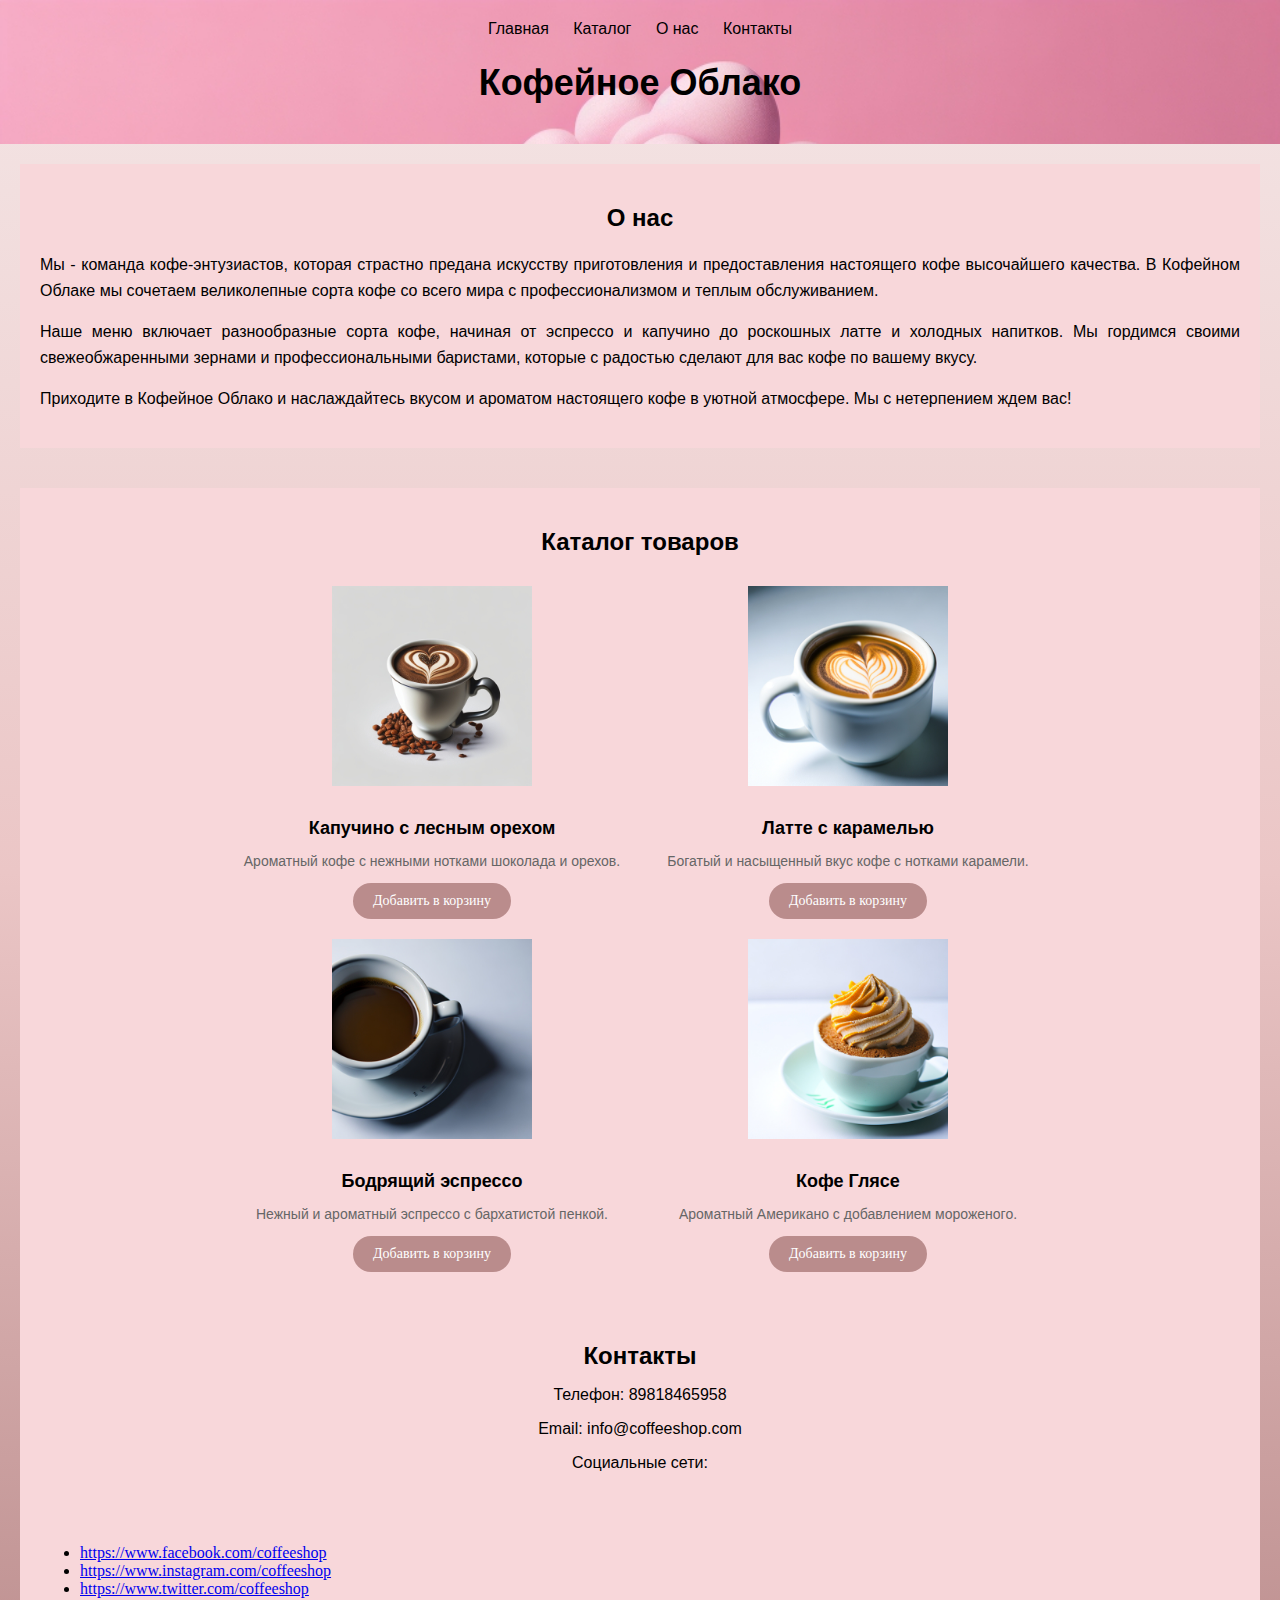
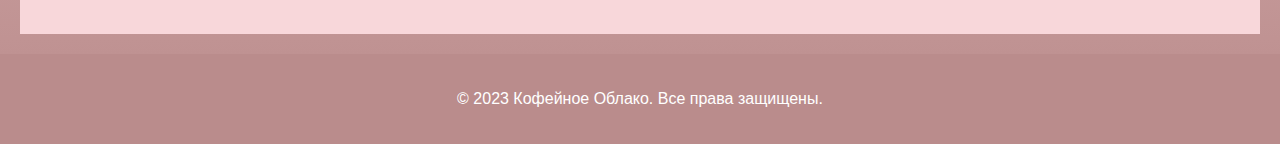
<file: organizer/target/classes/templates/index.html>
<!DOCTYPE html>
<html lang="en">
<head>

    <meta charset="UTF-8">
    <meta name="viewport" content="width=device-width, initial-scale=1.0">
    <title>Кофейное Облако</title>
    <style>
        /* Стили CSS здесь */
        body {
            font-family: "Segoe print", sans-serif;
            margin: 0;
            padding: 0;
            background-repeat: no-repeat;
            background-attachment: fixed;
            background-size: contain;
            background: -webkit-linear-gradient(90deg, #ba8c8c,#ebc6c6,#f4e6e6);/* Chrome 10-25, Safari 5.1-6 */
        }

        header {
            background-repeat: no-repeat;
            background-attachment: fixed;
            background-size: contain;
            padding: 20px;
            text-align: center;
            //background-color: #ebc6c6;
            background-image: url("header.jpg");


        }

        nav ul {
            list-style-type: none;
            margin: 0;
            padding: 0;
            overflow: hidden;
        }


        nav ul li {
            display: inline;
        }

        nav ul li a {
            color: #000;
            text-decoration: none;
            padding: 10px;
        }

        h1 {
            font-size: 36px;
            margin-bottom: 20px;
        }

        main {
            padding: 20px;
        }

        h2 {
            font-size: 24px;
            margin-bottom: 10px;
        }

        .product-list {
            list-style-type: none;
            margin: 0;
            padding: 0;
            display: flex;
            flex-wrap: wrap;
            justify-content: center;
        }

        .product-list li {
            flex: 0 0 33%;
            padding: 10px;
            text-align: center;
        }

        .product-list li img {
            width: 100%;
            max-width: 200px;
            height: auto;
            margin-bottom: 10px;
        }

        .product-list li h3 {
            font-size: 18px;
            margin-bottom: 5px;
        }

        .product-list li p {
            font-size: 14px;
            color: #666;
        }

        .product-list li button {
            background-color: #ba8c8c;
            color: #ffffff;
            border: none;
            padding: 10px 20px;
            font-size: 14px;
            cursor: pointer;
            transition: background-color 0.3s;
            border-radius: 20px; /* Задаем радиус скругления */
            font-family: "Segoe print";
        }
        .product-list li button:hover {
            background-color: #f4e6e6;
            color: #000;
            font-family: "Segoe print";
        }



        section.about {
            margin-bottom: 40px;
            //background-color: #f8d7da;
            background: #f8d7da;
            padding: 20px;
            text-align: center;
        }

        section.about h2 {
            margin-bottom: 20px;
        }

        section.about p {
            text-align: justify;
            line-height: 1.6;
        }

        section.catalog {
            background-color: #f8d7da;
            padding: 20px;
            text-align: center;
        }

        section.catalog h2 {
            margin-bottom: 20px;
        }

        section.contact {
            background-color: #f8d7da;
            padding: 20px;
            text-align: Left;
            font-family: "Comic Sans MS";
        }
        section.textcontact{
            background-color: #f8d7da;
            padding: 20px;
            text-align: center;
        }
        section.contact h2 {
            margin-bottom: 20px;

        }

        footer {
            background-color: #BA8C8C;
            color: #fff;
            padding: 20px;
            text-align: center;
        }
    </style>
    <script src="script.js"></script>
</head>
<body>
<header>
    <nav>
        <ul>
            <li><a href="#">Главная</a></li>
            <li><a href="#catalog-section">Каталог</a></li>
            <li><a href="#about">О нас</a></li>
            <li><a href="#textcontact">Контакты</a></li>
        </ul>
    </nav>
    <h1>Кофейное Облако</h1>
</header>

<main>
    <section id="about" class="about">
        <h2>О нас</h2>
        <p>Мы - команда кофе-энтузиастов, которая страстно предана искусству приготовления и предоставления настоящего кофе высочайшего качества. В Кофейном Облаке мы сочетаем великолепные сорта кофе со всего мира с профессионализмом и теплым обслуживанием.</p>
        <p>Наше меню включает разнообразные сорта кофе, начиная от эспрессо и капучино до роскошных латте и холодных напитков. Мы гордимся своими свежеобжаренными зернами и профессиональными баристами, которые с радостью сделают для вас кофе по вашему вкусу.</p>
        <p>Приходите в Кофейное Облако и наслаждайтесь вкусом и ароматом настоящего кофе в уютной атмосфере. Мы с нетерпением ждем вас!</p>
    </section>


    <section id="catalog-section" class="catalog">
        <h2>Каталог товаров</h2>
        <ul class="product-list">
            <li>
                <img src="Leonardo_Diffusion_a_cup_of_cappuccino_coffee_with_hazelnuts_o_1.jpg">
                <h3>Капучино с лесным орехом</h3>
                <p>Ароматный кофе с нежными нотками шоколада и орехов.</p>
                <button>Добавить в корзину</button>
            </li>
            <li>
                <img src="Leonardo_Diffusion_a_cup_of_coffee_latte_with_caramel_on_a_whi_3.jpg">
                <h3>Латте с карамелью</h3>
                <p>Богатый и насыщенный вкус кофе с нотками карамели.</p>
                <button>Добавить в корзину</button>
            </li>
            <li>
                <img src="Leonardo_Diffusion_a_cup_of_coffee_invigorating_espresso_on_a_0.jpg">
                <h3>Бодрящий эспрессо</h3>
                <p>Нежный и ароматный эспрессо с бархатистой пенкой.</p>
                <button>Добавить в корзину</button>
            </li>
            <li>
                <img src="Leonardo_Diffusion_coffee_with_ice_cream_in_a_glass_on_a_white_2.jpg">
                <h3>Кофе Глясе</h3>
                <p>Ароматный Американо с добавлением мороженого.</p>
                <button>Добавить в корзину</button>
            </li>

        </ul>
    </section>
    <section id="textcontact" class = "textcontact">
        <h2>Контакты</h2>
        <p>Телефон: 89818465958</p>
        <p>Email: info@coffeeshop.com</p>
        <p>Социальные сети:</p>
    </section>
    <section class="contact">
        <ul>
            <li><a href="https://www.facebook.com/coffeeshop">https://www.facebook.com/coffeeshop </a></li>
            <li><a href="https://www.instagram.com/coffeeshop">https://www.instagram.com/coffeeshop</a></li>
            <li><a href="https://www.twitter.com/coffeeshop">https://www.twitter.com/coffeeshop</a></li>
        </ul>
    </section>
</main>

<footer>
    <p>© 2023 Кофейное Облако. Все права защищены.</p>
</footer>
</body>
</html>
</file>
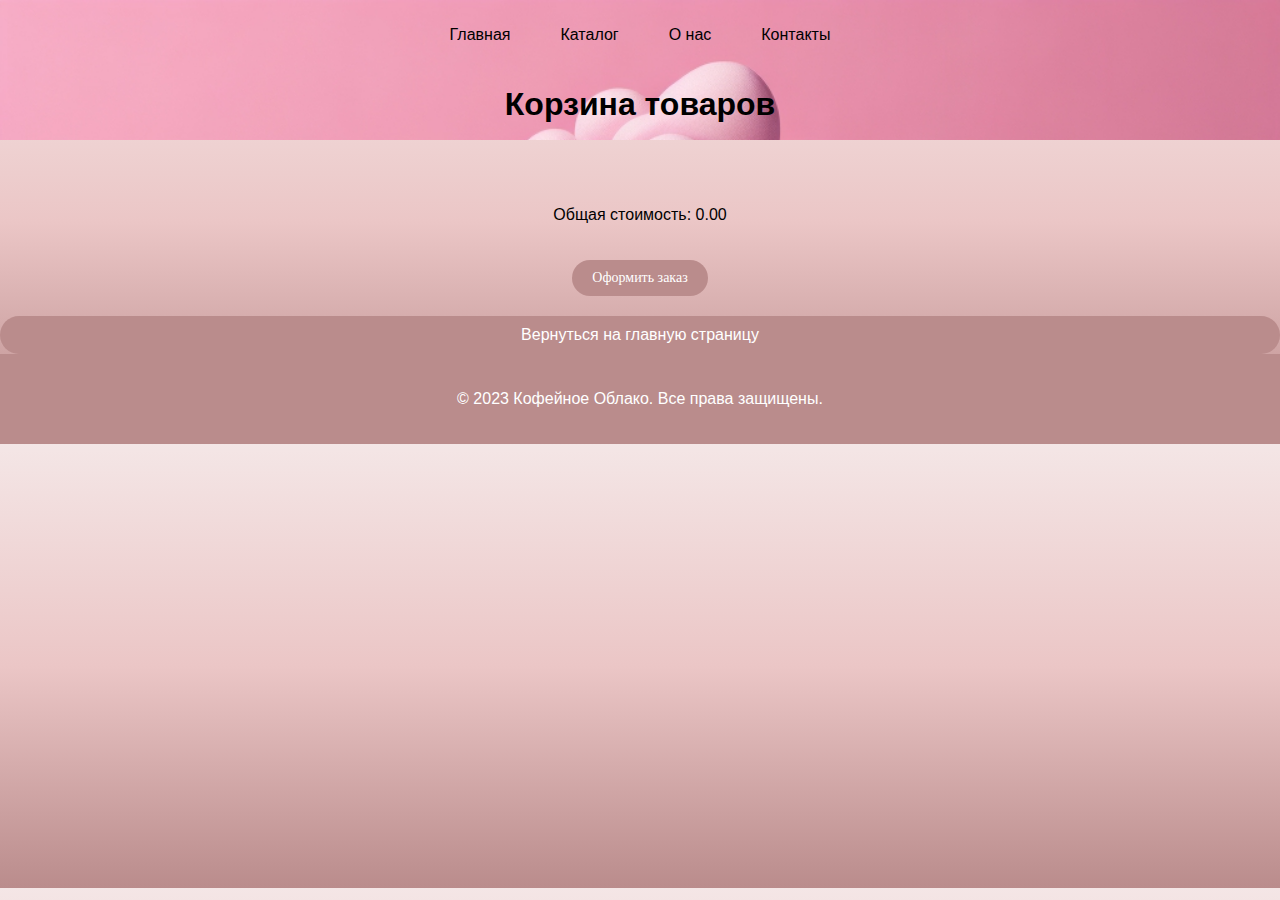
<file: organizer/src/main/resources/templates/cart.html>
<!DOCTYPE html>
<html lang="en">

<head>
    <meta charset="UTF-8">
    <title>Корзина товаров</title>
    <style>
        body {
            font-family: "Segoe print", sans-serif;
            margin: 0;
            padding: 0;
            background-repeat: no-repeat;
            background-attachment: fixed;
            background-size: contain;
            text-align: center;
            background: -webkit-linear-gradient(90deg, #ba8c8c, #ebc6c6, #f4e6e6);
        }

        header {
            display: flex;
            flex-direction: column;
            align-items: center;
            justify-content: center;
            height: 100px;
            background-repeat: no-repeat;
            background-attachment: fixed;
            background-size: contain;
            padding: 20px;
            text-align: center;
            background-image: url("header.jpg");
        }

        .header h1 {
            font-size: 36px;
            margin: 0;
            text-align: center;
        }

        .navigation {
            display: flex;
            gap: 10px;
            margin-bottom: 10px;
        }

        .navigation a {
            display: block;
            text-decoration: none;
            background-color: #ba8c8c;
            color: #fff;
            padding: 10px 20px;
            border-radius: 20px;
        }

        .header-button {
            color: #000;
            text-decoration: none;
            padding: 10px;
            text-align: center;
            display: block;
            text-align: center;
            margin-top: 20px;
            text-decoration: none;
            padding: 10px 20px;
        }

        .product-container {
            display: grid;
            grid-template-columns: repeat(auto-fit, minmax(250px, 1fr));
            grid-gap: 20px;
            margin-top: 50px;
            justify-items: center;
        }


        .product img {
            width: 100px;
            height: 100px;
            margin-bottom: 10px;
        }
        .product button {
            font-family: 'Segoe print';
            display: inline-block;
            padding: 10px 20px;
            font-size: 14px;
            text-decoration: none;
            color: #ffffff;
            background-color: #ba8c8c;
            border: none;
            border-radius: 4px;
            transition: background-color 0.3s ease;
        }
        .product button:hover {
            background-color: #f4e6e6;
            color: #000;
            font-family: "Segoe print";
        }
        .checkout-button {
            background-color: #ba8c8c;
            color: #ffffff;
            border: none;
            padding: 10px 20px;
            font-size: 14px;
            cursor: pointer;
            transition: background-color 0.3s;
            border-radius: 20px;
            font-family: "Segoe print";
            text-align: center;
            margin-top: 20px;
        }

        .checkout-button:hover {
            background-color: #f4e6e6;
            color: #000;
            font-family: "Segoe print";
            text-align: center;
        }

        a {
            display: block;
            text-align: center;
            margin-top: 20px;
            background: #ba8c8c;
            color: #fff;
            text-decoration: none;
            padding: 10px 20px;
            border-radius: 20px;
        }

        footer {
            background: #ba8c8c;
            padding: 20px;
            text-align: center;
            color: #fff;
        }
    </style>
</head>

<body>
<header>
    <div class="navigation">
        <header-button href="#index.html" class="header-button">Главная</header-button>
        <header-button href="#catalog-section" class="header-button">Каталог</header-button>
        <header-button href="#about" class="header-button">О нас</header-button>
        <header-button href="#textcontact" class="header-button">Контакты</header-button>
    </div>
    <h1>Корзина товаров</h1>
    <div id="cart-count"></div>
</header>

<section id="cart-section" class="cart">
    <h2></h2>
    <div id="cart-items" class="product-container"></div>
    <p>Общая стоимость: <span id="total"></span></p>
</section>

<button class="checkout-button">Оформить заказ</button>

<a href="index.html">Вернуться на главную страницу</a>

<footer>
    <p>© 2023 Кофейное Облако. Все права защищены.</p>
</footer>

<script>
    // Функция для отображения товаров в корзине
    function displayCartItems() {
        var cart = JSON.parse(localStorage.getItem("cart")) || [];
        var cartItemsContainer = document.getElementById("cart-items");

        // Очищаем контейнер перед добавлением новых элементов
        cartItemsContainer.innerHTML = "";

        // Добавляем каждый товар из корзины в контейнер
        cart.forEach(function (item) {
            var productContainer = document.createElement("div");
            productContainer.className = "product";

            var imageElement = document.createElement("img");
            imageElement.src = item.image;
            imageElement.alt = item.name;
            productContainer.appendChild(imageElement);

            var nameElement = document.createElement("p");
            nameElement.textContent = "Название: " + item.name;
            productContainer.appendChild(nameElement);

            var priceElement = document.createElement("p");
            priceElement.textContent = "Цена: $" + item.price;
            productContainer.appendChild(priceElement);

            var quantityElement = document.createElement("p");
            quantityElement.textContent = "Количество: " + item.quantity;
            productContainer.appendChild(quantityElement);

            var removeButton = document.createElement("button");
            removeButton.textContent = "Удалить из корзины";
            removeButton.addEventListener("click", function () {
                removeFromCart(item);
            });
            productContainer.appendChild(removeButton);

            cartItemsContainer.appendChild(productContainer);
        });

        calculateTotal(); // Вызываем функцию для расчета общей стоимости
    }

    // Функция для расчета общей стоимости
    function calculateTotal() {
        var cart = JSON.parse(localStorage.getItem("cart")) || [];
        var total = 0;

        for (var i = 0; i < cart.length; i++) {
            var product = cart[i];
            total += product.price * product.quantity;
        }

        // Выводим общую стоимость в элемент с id "total"
        var totalElement = document.getElementById("total");
        if (totalElement) {
            totalElement.innerHTML = total.toFixed(2);
        }
    }

    // Функция для удаления товара из корзины
    function removeFromCart(item) {
        var cart = JSON.parse(localStorage.getItem("cart")) || [];

        // Ищем индекс товара в корзине по его названию
        var index = cart.findIndex(function (product) {
            return product.name === item.name;
        });

        if (index !== -1) {
            var product = cart[index];

            if (product.quantity > 1) {
                product.quantity--; // Уменьшаем количество товара на 1
            } else {
                cart.splice(index, 1); // Удаляем товар из корзины
            }

            localStorage.setItem("cart", JSON.stringify(cart)); // Сохраняем обновленную корзину в localStorage
            displayCartItems(); // Обновляем отображение корзины
        }
    }

    // Вызываем функцию для отображения товаров в корзине при загрузке страницы
    displayCartItems();
</script>
</body>

</html>
</file>
